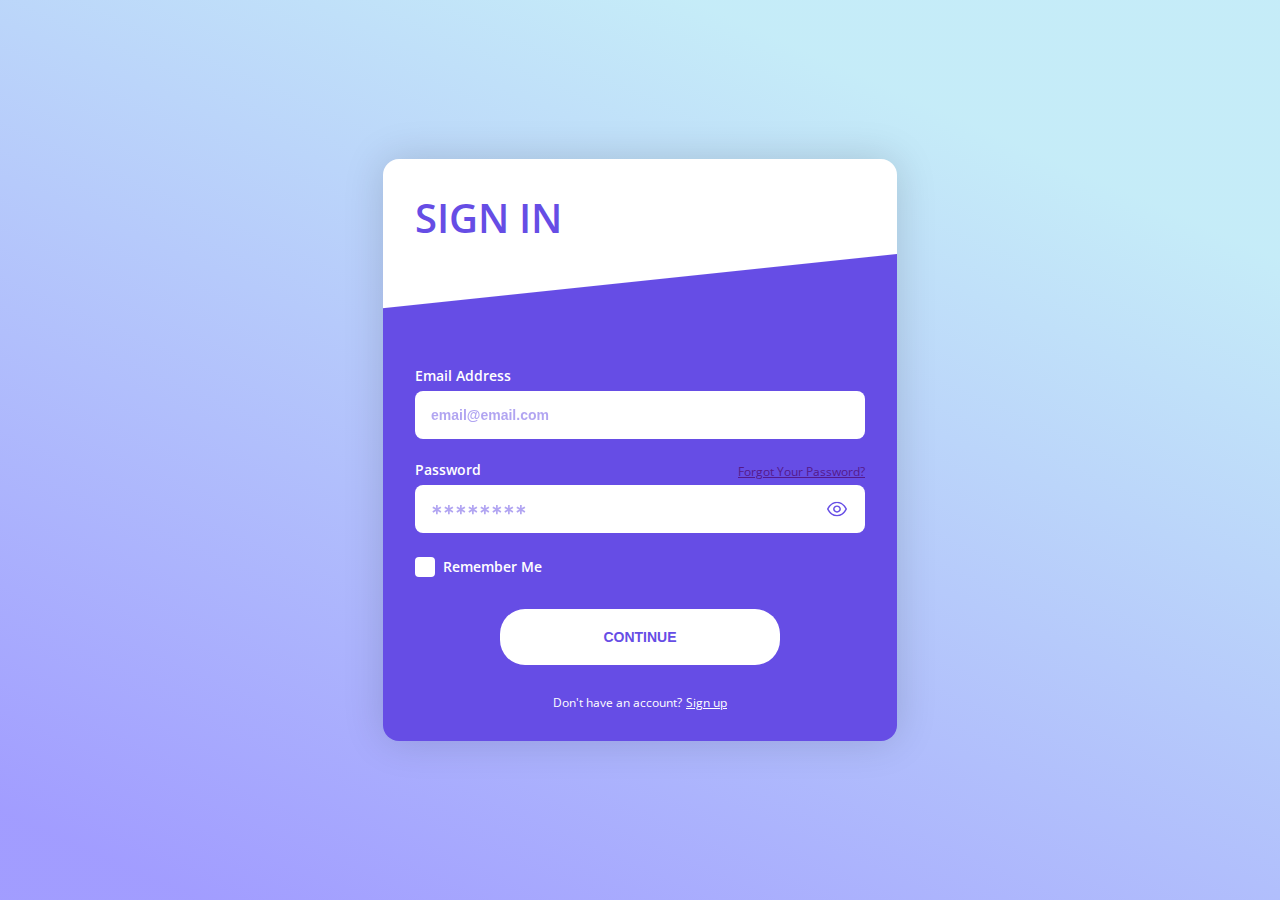
<file: index.html>
<!DOCTYPE html>
<html lang="en">
  <head>
    <meta charset="UTF-8" />
    <meta name="viewport" content="width=device-width, initial-scale=1.0" />
    <meta name="author" content="Lee Suan" />
    <title>UX/UI Developer Take-Home Coding Challenge</title>
    <link rel="preconnect" href="https://fonts.googleapis.com" />
    <link rel="preconnect" href="https://fonts.gstatic.com" crossorigin />
    <link
      href="https://fonts.googleapis.com/css2?family=Open+Sans:wght@400;500;600;700&display=swap"
      rel="stylesheet"
    />
    <link rel="stylesheet" href="css/reset.css" />
    <link rel="stylesheet" href="css/main.css" />
  </head>
  <body>
    <div class="main">
      <h1>Sign In</h1>
      <form
        method="post"
        action="signed-in.html"
        onsubmit="event.preventDefault(); validateForm();"
      >
        <section class="form-fields">
          <fieldset class="form-group-vertical">
            <label for="email">Email Address</label>
            <div class="input-group">
              <input
                name="email"
                onblur="isValid(event.target.name, event.target.value);"
                placeholder="email@email.com"
              />
              <span class="error-icon hidden" aria-hidden="true">
                <img src="assets/danger-circle-icon.svg" alt="Warning Icon" />
              </span>
            </div>
            <span role="alert" class="hidden" aria-hidden="true"></span>
          </fieldset>
          <fieldset class="form-group-vertical">
            <label for="password">Password</label>
            <span class="forgot-password">
              <a href="">Forgot Your Password?</a>
            </span>
            <div class="input-group">
              <input
                name="password"
                type="password"
                placeholder="∗∗∗∗∗∗∗∗"
                onblur="isValid(event.target.name, event.target.value)"
              />
              <span class="error-icon hidden" aria-hidden="true">
                <img src="assets/danger-circle-icon.svg" alt="Warning Icon" />
              </span>
              <button type="button" class="eye-icon" onclick="togglePassword(event)">
                <img src="assets/eye-show-icon.svg" alt="Eye Icon" />
              </button>
            </div>
            <span role="alert" class="hidden" aria-hidden="true"></span>
          </fieldset>
          <fieldset class="form-group-horizontal">
            <input name="remember-me" type="checkbox" />
            <label for="remember-me">Remember Me</label>
          </fieldset>
        </section>
        <button type="submit">Continue</button>
        <div class="footer-text">
          <p>Don't have an account?</p>
          <span><a href="">Sign up</a></span>
        </div>
      </form>
    </div>

    <script src="js/validator.js"></script>
  </body>
</html>
</file>
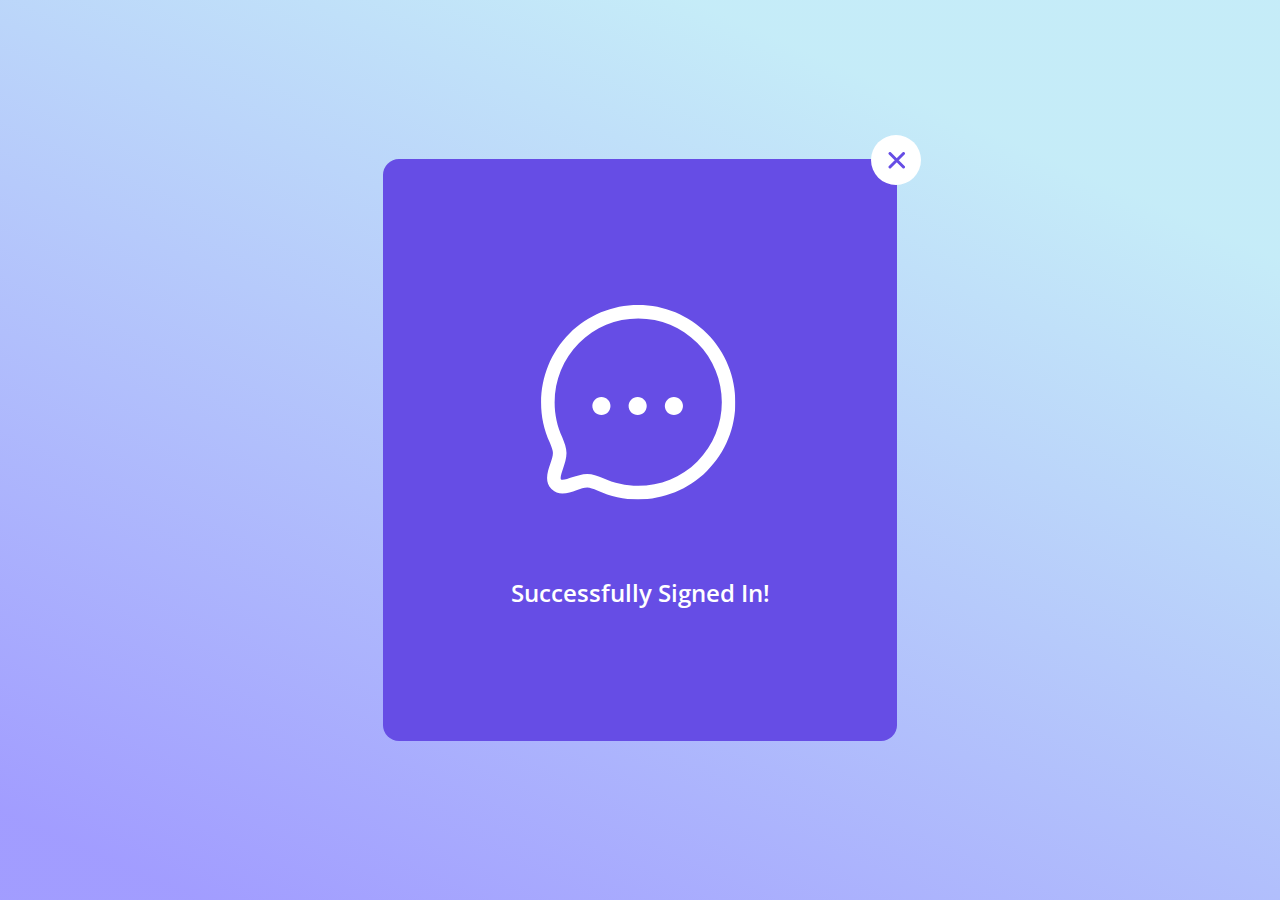
<file: signed-in.html>
<!DOCTYPE html>
<html lang="en">
  <head>
    <meta charset="UTF-8" />
    <meta name="viewport" content="width=device-width, initial-scale=1.0" />
    <title>UX/UI Developer Take-Home Coding Challenge Signed In Page</title>
    <link rel="preconnect" href="https://fonts.googleapis.com" />
    <link rel="preconnect" href="https://fonts.gstatic.com" crossorigin />
    <link
      href="https://fonts.googleapis.com/css2?family=Open+Sans:wght@400;500;600;700&display=swap"
      rel="stylesheet"
    />

    <link rel="stylesheet" href="css/reset.css" />
    <link rel="stylesheet" href="css/signed-in.css" />
  </head>
  <body>
    <div class="main">
      <img class="chat-icon" src="assets/chat-icon.svg" alt="Chat Icon" />
      <h2>Successfully Signed In!</h2>
      <a href="index.html">
        <img src="assets/close-icon.svg" alt="Close" />
      </a>
    </div>
  </body>
</html>
</file>
<file: css/main.css>
/* Main CSS file */

:root {
  --primary-color: #664de5;
  --error-color: #ff0000;
}

body {
  box-sizing: border-box;
  padding: 0;
  margin: 0;
  height: 100vh;
  width: 100vw;
  display: flex;
  justify-content: center;
  align-items: center;
  font-family: "Open Sans", sans-serif;
  color: white;
  font-weight: 600;
  background: linear-gradient(
      203.72deg,
      rgba(173, 228, 245, 0.7) 17.72%,
      rgba(122, 115, 255, 0.7) 93.98%
    ),
    white;
}

.main {
  display: flex;
  flex-direction: column;
  justify-content: space-between;
  border-radius: 1rem;
  padding: 2em;
  background: linear-gradient(
      173.98deg,
      #ffffff 0.33%,
      #ffffff 23.37%,
      #664de5 23.53%,
      #664de5 94.6%
    ),
    #ffffff;
  max-width: 28.125rem;
  width: 100%;
  height: 32.375rem;
  margin: 1.5rem;
  position: relative;
  box-shadow: 0px 0px 40px rgba(0, 0, 0, 0.15);
}

.main > h1 {
  font-style: normal;
  font-weight: 600;
  font-size: 2.5rem;
  color: var(--primary-color);
  margin: 0;
  text-transform: uppercase;
  line-height: 3.375rem;
}

.main > form {
  display: flex;
  gap: 2rem;
  flex-direction: column;
  font-size: 0.875rem;
}

.main > form > .form-fields {
  display: flex;
  gap: 1.5rem;
  flex-direction: column;
}

.main > form > .form-fields > .form-group-vertical {
  display: flex;
  flex-direction: column;
  gap: 0.5rem;
  position: relative;
}

.main > form > .form-fields > .form-group-vertical input {
  border-radius: 0.5rem;
  border: none;
  padding: 1rem;
  font-size: 14px;
  font-weight: 600;
  width: 100%;
}

.main > form > .form-fields > .form-group-vertical input::placeholder {
  color: var(--primary-color);
  opacity: 0.5;
}

.main > form > .form-fields > .form-group-vertical input.error {
  border: 1px solid var(--error-color);
  background: linear-gradient(0deg, rgba(255, 0, 0, 0.1), rgba(255, 0, 0, 0.1)), #ffffff;
  box-shadow: inset 0px 0px 10px rgba(255, 0, 0, 0.5);
}

.main > form > .form-fields > .form-group-vertical > .forgot-password {
  position: absolute;
  right: 0;
  top: 0.2rem;
  font-size: 0.75rem;
  font-weight: 400;
}

.main > form > .form-fields > .form-group-vertical > .input-group {
  position: relative;
  display: flex;
  justify-content: center;
}

.main > form > .form-fields > .form-group-vertical > .input-group > .eye-icon,
.error-icon {
  position: absolute;
  right: 1rem;
  top: 50%;
  transform: translateY(-50%);
  background: none;
  margin: 0;
  padding: 0;
  display: flex;
  align-items: center;
  vertical-align: middle;
  border: none;
  z-index: 10;
}

.main > form > .form-fields > .form-group-horizontal {
  display: flex;
  align-items: center;
  gap: 0.5rem;
}

.main > form > .form-fields > .form-group-horizontal > input[type="checkbox"] {
  appearance: none;
  width: 1.25rem;
  height: 1.25rem;
  border-radius: 0.25rem;
  background-color: white;
  margin: 0;
  border-color: white;
  cursor: pointer;
}

/* added an indicator that the checkbox was checked */
.main > form > .form-fields > .form-group-horizontal > input[type="checkbox"]:checked {
  background-color: rgba(173, 228, 245, 0.7);
}

.main > form > button {
  border-radius: 25px;
  border: none;
  background-color: white;
  color: var(--primary-color);
  padding: 1.25rem;
  text-transform: uppercase;
  font-weight: 600;
  text-align: center;
  max-width: 17.5rem;
  width: 100%;
  margin: 0 auto;
  font-size: 0.875rem;
}

.main > form > .footer-text {
  display: flex;
  justify-content: center;
  gap: 0.25rem;
  font-size: 0.75rem;
  font-weight: 400;
}

.main > form > .footer-text > span > a {
  color: white;
}

.hidden {
  display: none !important;
}

a,
button {
  cursor: pointer;
}
</file>
<file: css/signed-in.css>
:root {
  --primary-color: #664de5;
}

body {
  box-sizing: border-box;
  padding: 0;
  margin: 0;
  height: 100vh;
  width: 100vw;
  display: flex;
  justify-content: center;
  align-items: center;
  font-family: "Open Sans", sans-serif;
  color: white;
  font-weight: 600;
  background: linear-gradient(
      203.72deg,
      rgba(173, 228, 245, 0.7) 17.72%,
      rgba(122, 115, 255, 0.7) 93.98%
    ),
    white;
}

.main {
  background-color: var(--primary-color);
  border-radius: 1rem;
  position: relative;
  max-width: 28.125rem;
  width: 100%;
  height: 32.375rem;
  display: flex;
  flex-direction: column;
  justify-content: center;
  align-items: center;
  gap: 4.25rem;
  margin: 1.5rem;
  padding: 2rem;
}

.main > h2 {
  font-size: 1.5rem;
  font-weight: 600;
  text-align: center;
}
.main > a {
  border-radius: 100%;
  border: none;
  background-color: white;
  width: 3.125rem;
  height: 3.125rem;
  position: absolute;
  top: -1.5rem;
  right: -1.5rem;
  display: flex;
  justify-content: center;
  align-items: center;
}
</file>
